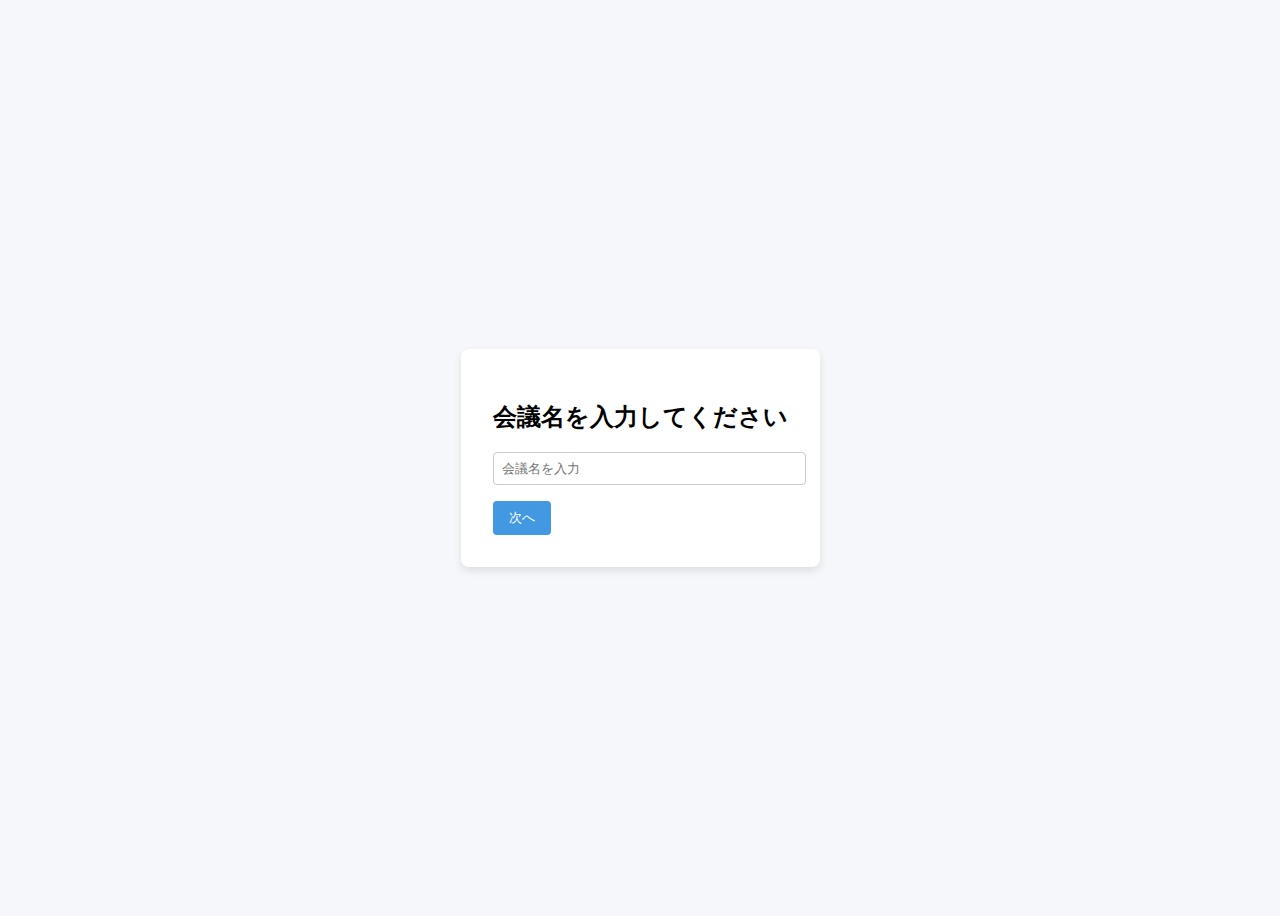
<file: templates/enter_meeting_name.html>
<!DOCTYPE html>
<html lang="ja">
<head>
    <meta charset="UTF-8">
    <title>会議名入力</title>
    <style>
        body {
            font-family: 'Noto Sans JP', sans-serif;
            display: flex;
            justify-content: center;
            align-items: center;
            height: 100vh;
            background-color: #f5f7fa;
        }
        .container {
            background: white;
            padding: 2rem;
            border-radius: 8px;
            box-shadow: 0 4px 8px rgba(0, 0, 0, 0.1);
        }
        input[type="text"] {
            width: 100%;
            padding: 0.5rem;
            margin-bottom: 1rem;
            border: 1px solid #ccc;
            border-radius: 4px;
        }
        button {
            padding: 0.5rem 1rem;
            background-color: #4299e1;
            color: white;
            border: none;
            border-radius: 4px;
            cursor: pointer;
        }
    </style>
</head>
<body>
    <div class="container">
        <h2>会議名を入力してください</h2>
        <form method="post">
            <input type="text" name="meetingName" placeholder="会議名を入力" required>
            <button type="submit">次へ</button>
        </form>
    </div>
</body>
</html>
</file>
